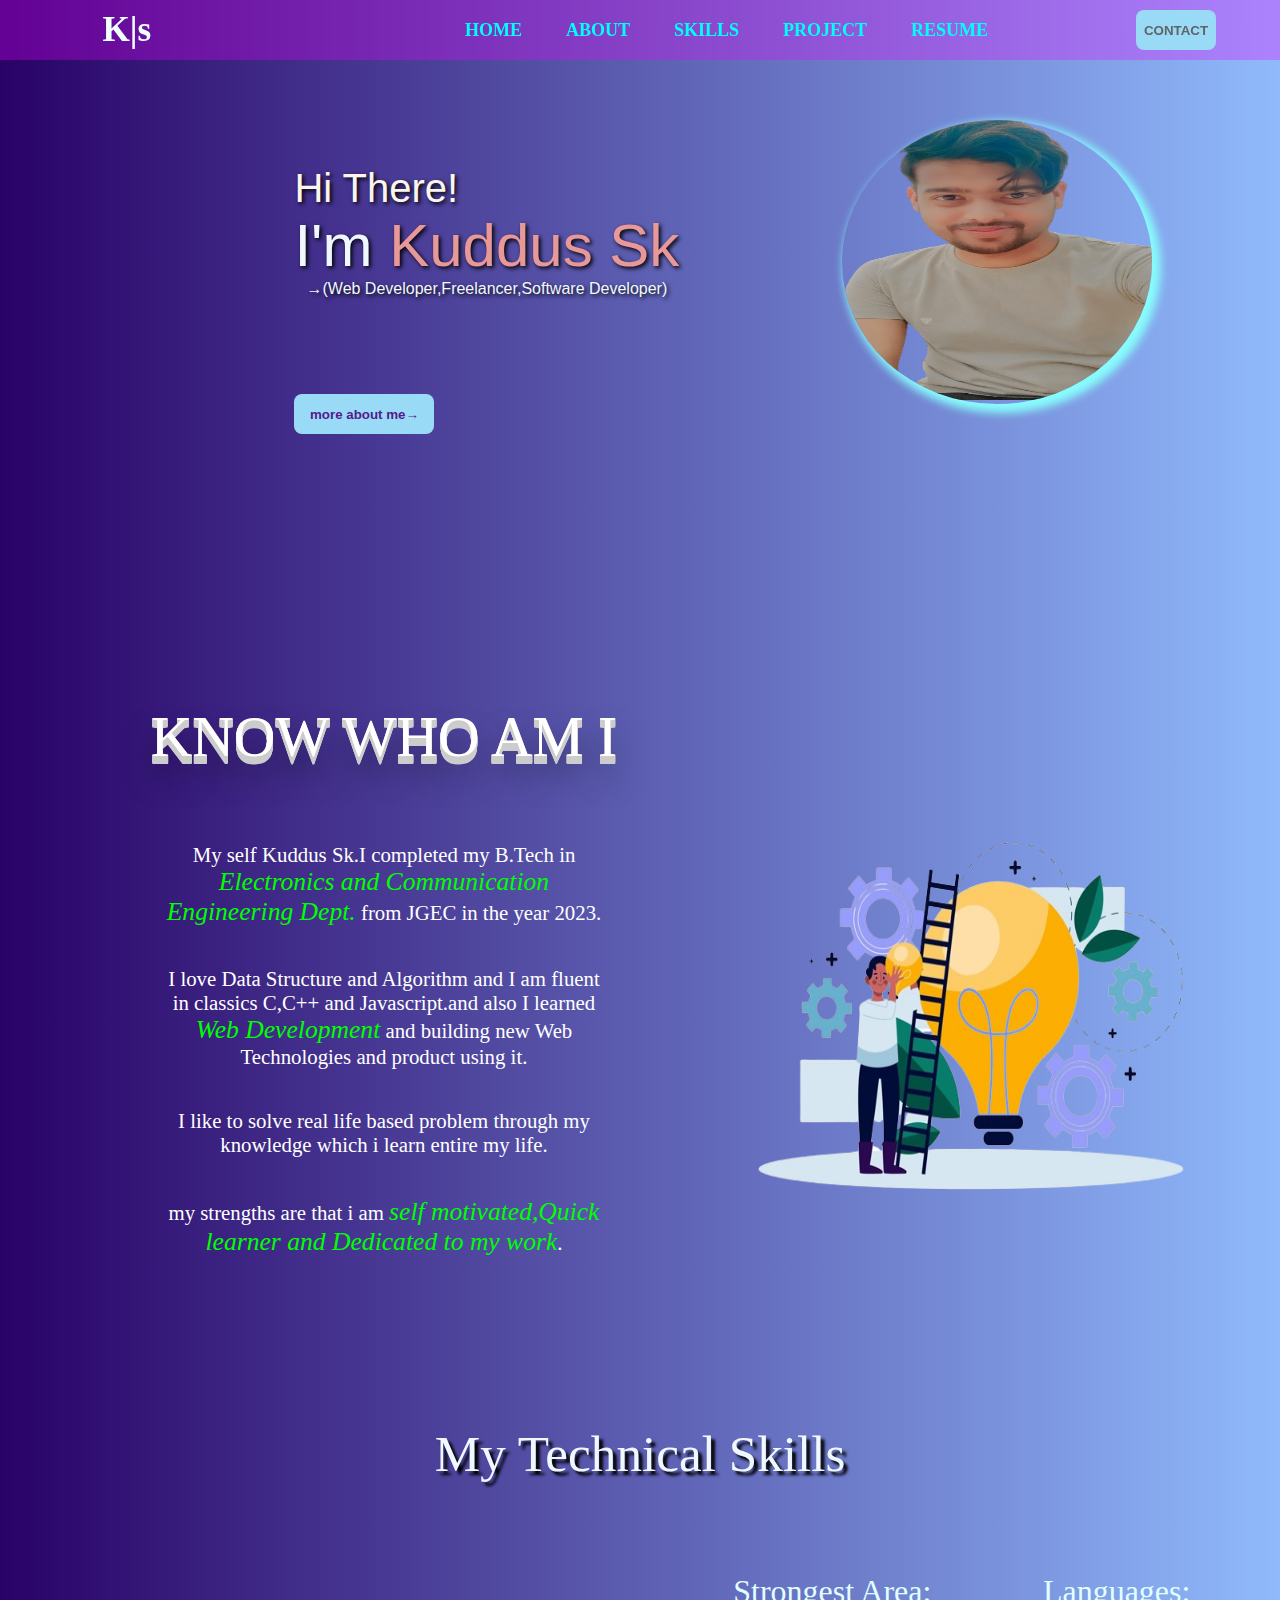
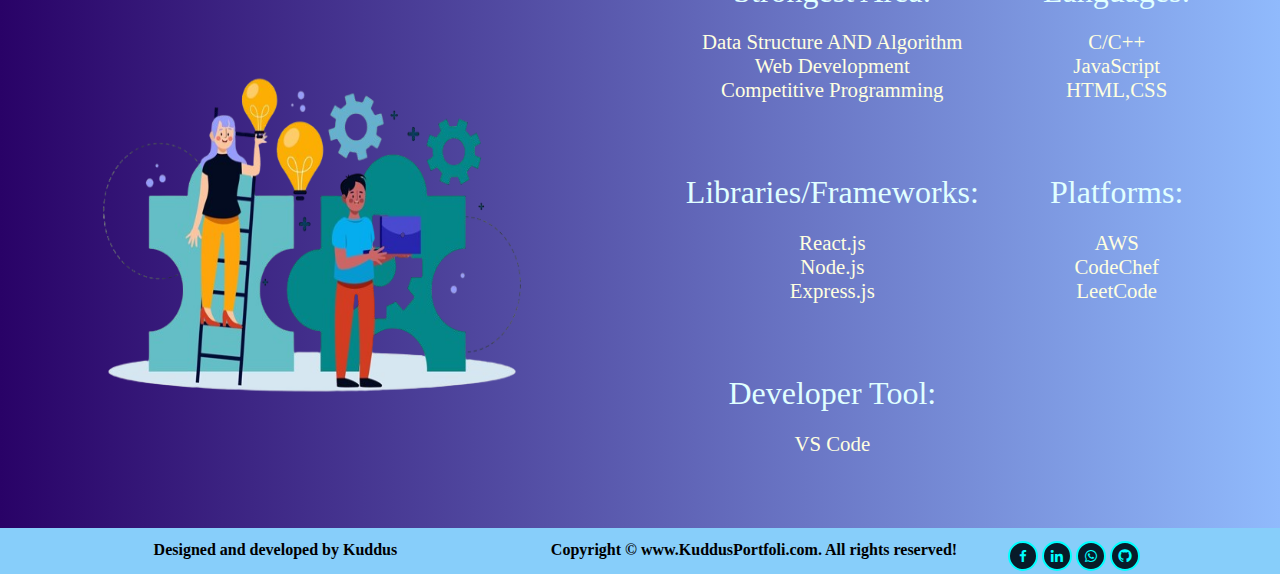
<file: index.html>
<!DOCTYPE html>
<html lang="en">

<head>
    <meta charset="UTF-8">
    <meta name="viewport" content="width=device-width, initial-scale=1.0">
    <link href="https://fonts.googleapis.com/css2?family=Poppins:wght@400;600&display=swap" rel="stylesheet">
    <link rel="stylesheet" href="https://cdnjs.cloudflare.com/ajax/libs/font-awesome/4.7.0/css/font-awesome.min.css">
    <link href='https://unpkg.com/boxicons@2.1.4/css/boxicons.min.css' rel='stylesheet'>
    <link rel="stylesheet" href="style.css">
    <link rel="stylesheet" href="media-queries.css">
    <title>Kuddus Portfolio</title>
</head>

<body>
    <div class="main">
        <header class="container">
            <nav id="nav-main" class="dcdd">
                <div class="nav-left">
                    <div class="logo flex">
                        <a href="#">K|s
                            <!-- <img src="logo.png" alt=""> -->
                        </a>

                    </div>
                </div>
                <div id="checkbtn"><i class="fa fa-bars" id="icon"></i></div>

                <!-- <input type="checkbox" id="check">
                <label for="check" id="checkbtn"><i class="fa fa-bars"></i></label> -->
                <div class="nav-middle">
                    <div id="nav-div">
                        <a href="#home" style="--i:1">Home</a>
                        <a href="#about" style="--i:2">About</a>
                        <a href="#skills" style="--i:3">Skills</a>
                        <a href="project.html" style="--i:4">Project</a>
                        <a href="resume.html" style="--i:5">Resume</a>
                        <a href="mailto:kuddussk19506@gmail.com" id="nav-btn-secondary">CONTACT</a>
                        <!-- <button id="nav-btn-secondary">CONTACT</button> -->
                    </div>
                </div>
                <div class="nav-right">
                    <a href="mailto:kuddussk19506@gmail.com"><button id="nav-btn" class="btn btn-primary">CONTACT</button></a>
                </div>
                <!-- <input type="checkbox" id="check">
                <label for="check" id="checkbtn"><i class="fa fa-bars"></i></label> -->
                <!-- <a href="#" class="nav-toggle hover-link">
                    <i class="fa fa-bars"></i>
                </a> -->
            </nav>
        </header>


        <section id="home">
            <div class="home-about">
                <p>Hi There!</p>
                <p>I'm <b>Kuddus Sk</b></p>
                <p style="text-align: center;">&rarr;(Web Developer,Freelancer,Software Developer)</p>
                <div class="social-icon">
                    <a href="https://www.facebook.com/kuddus.sk.315865" style="--i:6" target="_blank"><i
                            class='bx bxl-facebook'></i></a>
                    <a href="https://www.linkedin.com/in/kuddus-sk-0891231b6/" style="--i:7" target="_blank"><i
                            class='bx bxl-linkedin'></i></i></a>
                    <a href="//wa.me/+917029120950" style="--i:8" target="_blank"><i class='bx bxl-whatsapp'></i></a>
                    <a href="https://github.com/kuddussk" style="--i:9" target="_blank"><i
                            class='bx bxl-github'></i></a>
                </div>
                <button class=" home-btn btn-primary"><a href="">more about me&rarr;</a></button>
            </div>
            <div class="home-img">
                <div>
                    <img src="kuddus.png" alt="" height="280" width="310">
                </div>
            </div>
            <div class="intro">
            </div>
        </section>

        <section id="about">
            <div class="about-text">
                <h1>Know Who am I</h1>
                <p>
                    My self Kuddus Sk.I completed my B.Tech in <em>Electronics and Communication Engineering Dept.</em>
                    from JGEC in the year 2023.
                </p>
                <p>
                    I love Data Structure and Algorithm and I am fluent in classics C,C++ and Javascript.and also I
                    learned <em>Web Development</em> and building new Web Technologies and product using it.
                </p>
                <p>
                    I like to </em>solve real life based problem</em> through my knowledge which i learn entire my life.
                </p>
                <p>
                    my strengths are that i am <em>self motivated,Quick learner and Dedicated to my work</em>.
                </p>

            </div>
            <div class="about-img">
                <img src="who-.png" alt="" height="390" width="490">
            </div>
        </section>

        <section id="skills">
            <div>
                <h1>My Technical Skills
                </h1>
            </div>
            <div class="skill-img">
                <img src="skills.png" alt="" height="380" width="470">
            </div>
            <div class="skill-des">
                <div class="skill-des-item">
                    <h3>Strongest Area:</h3>
                    <ul>
                        <li>Data Structure AND Algorithm</li>
                        <li>Web Development</li>
                        <li>Competitive Programming</li>
                    </ul>
                </div>
                <div class="skill-des-item">
                    <h3>Languages:</h3>
                    <ul>
                        <li>C/C++</li>
                        <li>JavaScript</li>
                        <li>HTML,CSS</li>
                    </ul>
                </div>
                <div class="skill-des-item">
                    <h3>Libraries/Frameworks:</h3>
                    <ul>
                        <li>React.js</li>
                        <li>Node.js</li>
                        <li>Express.js</li>
                    </ul>
                </div>
                <div class="skill-des-item">
                    <h3>Platforms:</h3>
                    <ul>
                        <li>AWS</li>
                        <li>CodeChef</li>
                        <li>LeetCode</li>
                    </ul>
                </div>
                <div class="skill-des-item">
                    <h3>Developer Tool:</h3>
                    <ul>
                        <li>VS Code</li>
                    </ul>
                </div>
            </div>
        </section>
    </div>

    <footer>
        <div class="footer">
            <p>Designed and developed by Kuddus</p>
            <p>Copyright &copy; www.KuddusPortfoli.com. All rights reserved!</p>
            <div class="social-icon-1">
                <a href="https://www.facebook.com/kuddus.sk.315865" target="_blank"><i class='bx bxl-facebook'></i></a>
                <a href="https://www.linkedin.com/in/kuddus-sk-0891231b6/" target="_blank"><i
                        class='bx bxl-linkedin'></i></i></a>
                <a href="//wa.me/+917029120950"><i class='bx bxl-whatsapp'></i></a>
                <a href="https://github.com/kuddussk" target="_blank"><i class='bx bxl-github'></i></a>
            </div>
        </div>
    </footer>

    <script src="index.js">
    // let navMiddle=document.getElementsByClassName("about-text")[0].style.width="100vw";
    // document.getElementById('about').style.background='red';
    </script>
</body>

</html>
</file>
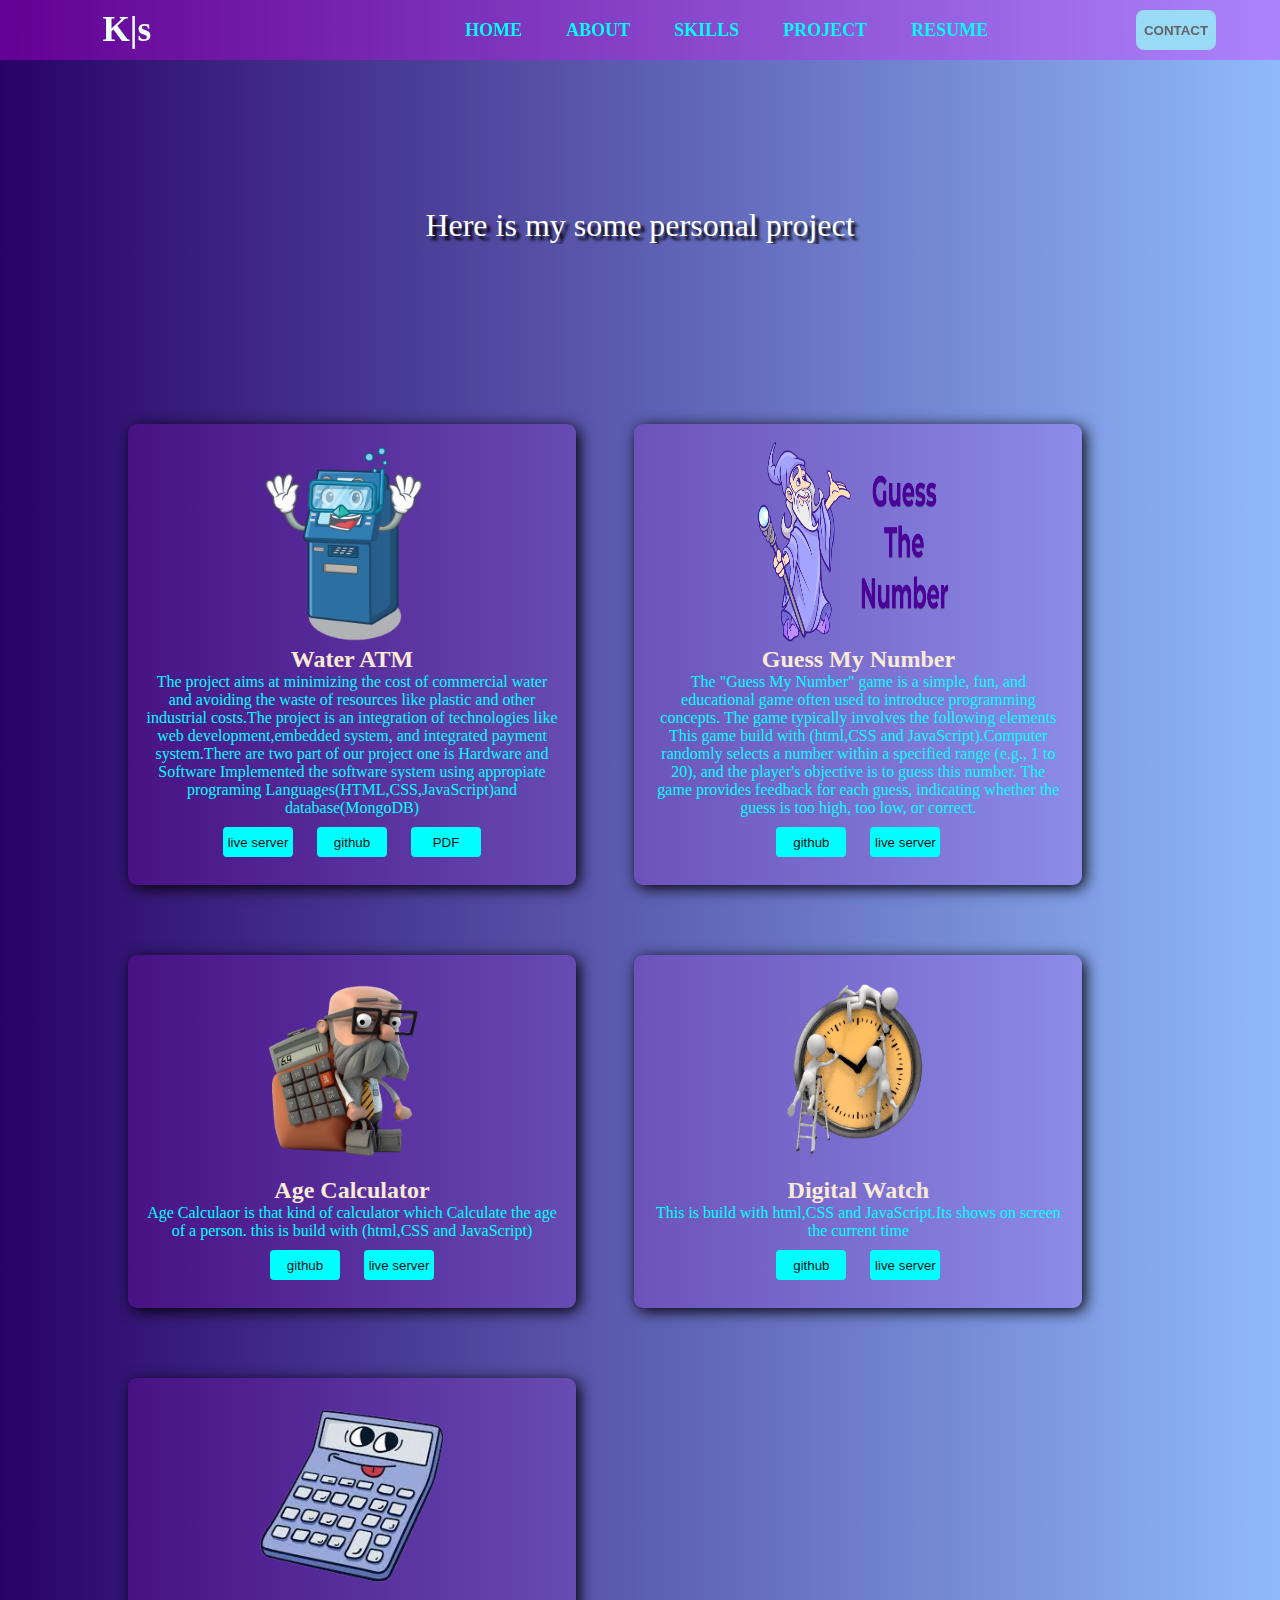
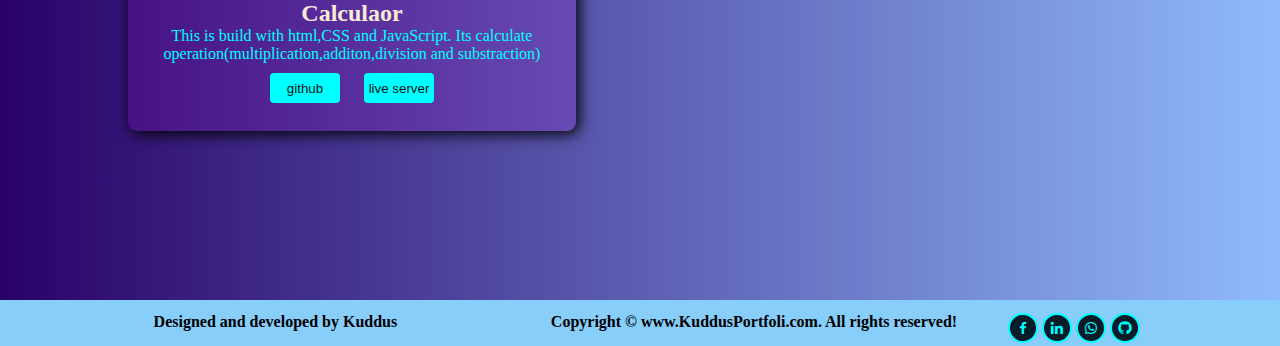
<file: project.html>
<!DOCTYPE html>
<html lang="en">

<head>
    <meta charset="UTF-8">
    <meta name="viewport" content="width=device-width, initial-scale=1.0">
    <link rel="stylesheet" href="project.css">
    <link rel="stylesheet" href="media-queries.css">
    <link rel="stylesheet" href="https://cdnjs.cloudflare.com/ajax/libs/font-awesome/4.7.0/css/font-awesome.min.css">
    <link href='https://unpkg.com/boxicons@2.1.4/css/boxicons.min.css' rel='stylesheet'>
    <title>Kuddus Portfolio project</title>
</head>

<body>
    <div class="main-p">
        <header class="container">
            <nav id="nav-main" class="dcdd">
                <div class="nav-left">
                    <div class="logo flex">
                        <a href="index.html">K|s
                            <!-- <img src="logo.png" alt=""> -->
                        </a>

                    </div>
                </div>
                <div id="checkbtn"><i class="fa fa-bars" id="icon"></i></div>
                <div class="nav-middle">
                    <div id="nav-div">
                        <a href="index.html#home" style="--i:1">Home</a>
                        <a href="index.html#about" style="--i:2">About</a>
                        <a href="index.html#skills" style="--i:3">Skills</a>
                        <a href="project.html" style="--i:4">Project</a>
                        <a href="resume.html" style="--i:5">Resume</a>
                        <a href="mailto:kuddussk19506@gmail.com" id="nav-btn-secondary">CONTACT</a>
                    </div>
                </div>
                <div class="nav-right">
                    <a href="mailto:kuddussk19506@gmail.com"><button id="nav-btn" class="btn btn-primary">CONTACT</button></a>
                </div>
            </nav>
            <h1 class="heading-main">Here is my some personal project</h1>
        </header>
        <div id="project">
            <div class="project-main">
                <div class="project-img">
                    <img src="water-atm-1.png" alt="water atm img" height="200" width="200">
                </div>
                <div class="project-desc">
                    <h2>Water ATM</h2>
                    <p class="project-desc-para">The project aims at minimizing the cost of commercial water and
                        avoiding the waste of resources like plastic and other industrial costs.The project is an
                        integration of technologies like web development,embedded system, and integrated payment
                        system.There are two part of our project one is Hardware and Software Implemented the software
                        system using appropiate programing Languages(HTML,CSS,JavaScript)and database(MongoDB)</p>
                </div>
                <div>
                    <button><a href="https://kuddussk.github.io/waterAtm/" target="_blank">live server</a></button>
                    <button><a href="https://github.com/kuddussk/waterAtm.git" target="_blank">github</a></button>
                    <button><a href="Final Year Project main.pptx" target="_blank">PDF</a></button>
                </div>
            </div>
            <div class="project-main">
                <div class="project-img">
                    <img src="guess.png" alt="jkjbhj" height="200" width="200">
                </div>
                <div class="project-desc">
                    <h2>Guess My Number</h2>
                    <p class="project-desc-para">The "Guess My Number" game is a simple, fun, and educational game often
                        used to introduce programming concepts. The game typically involves the following elements This
                        game build with (html,CSS and JavaScript).Computer randomly selects a number within a specified
                        range (e.g., 1 to 20), and the player's objective is to guess this number. The game provides
                        feedback for each guess, indicating whether the guess is too high, too low, or correct.</p>

                </div>
                <div>
                    <button><a href="https://github.com/kuddussk/Guess_my_number.git" target="_blank">github</a></button>
                    <button><a href="https://kuddussk.github.io/Guess_my_number/" target="_blank">live server</a></button>
                    <!-- <button><a href="">PDF</a></button> -->
                </div>
            </div>
            <div class="project-main">
                <div class="project-img">
                    <img src="age_c-removebg.png" alt="" height="200" width="200">

                </div>
                <div class="project-desc">
                    <h2>Age Calculator</h2>
                    <p class="project-desc-para">Age Calculaor is that kind of calculator which Calculate the age of a
                        person. this is build with (html,CSS and JavaScript) </p>

                </div>
                <div>
                    <button><a href="https://github.com/kuddussk/age_calculator.git" target="_blank">github</a></button>
                    <button><a href=" https://kuddussk.github.io/age_calculator/" target="_blank">live server</a></button>
                    <!-- <button><a href="">PDF</a></button> -->
                </div>
            </div>
            <div class="project-main">
                <div class="project-img">
                    <img src="time-removebg-preview.png" alt="digital watch" height="200" width="200">
                </div>
                <div class="project-desc">
                    <h2>Digital Watch</h2>
                    <p class="project-desc-para">This is build with html,CSS and JavaScript.Its shows on screen the
                        current time</p>
                </div>
                <div>
                    <button><a href="https://github.com/kuddussk/digital-watch.git" target="_blank">github</a></button>
                    <button><a href="https://kuddussk.github.io/digital-watch/" target="_blank">live server</a></button>
                    <!-- <button><a href="">PDF</a></button> -->
                </div>
            </div>
            <div class="project-main">
                <div class="project-img">
                    <img src="calculator.png" alt="Calculaor" height="200" width="200">
                </div>
                <div class="project-desc">
                    <h2>Calculaor</h2>
                    <p class="project-desc-para">This is build with html,CSS and JavaScript. Its calculate
                        operation(multiplication,additon,division and substraction)</p>
                </div>
                <div>
                    <button><a href="https://github.com/kuddussk/calculator.git" target="_blank">github</a></button>
                    <button><a href="https://kuddussk.github.io/calculator/" target="_blank">live server</a></button>
                    <!-- <button><a href="">PDF</a></button> -->
                </div>
            </div>
        </div>

    </div>
    <footer>
        <div class="footer">
            <p>Designed and developed by Kuddus</p>
            <p>Copyright &copy; www.KuddusPortfoli.com. All rights reserved!</p>
            <div class="social-icon-1">
                <a href="https://www.facebook.com/kuddus.sk.315865" target="_blank"><i class='bx bxl-facebook'></i></a>
                <a href="https://www.linkedin.com/in/kuddus-sk-0891231b6/" target="_blank"><i class='bx bxl-linkedin'></i></a>
                <a href="//wa.me/+917029120950"><i class='bx bxl-whatsapp'></i></a>
                <a href="https://github.com/kuddussk" target="_blank"><i class='bx bxl-github'></i></a>
            </div>
        </div>
    </footer>

    <script src="index.js"></script>
</body>

</html>
</file>
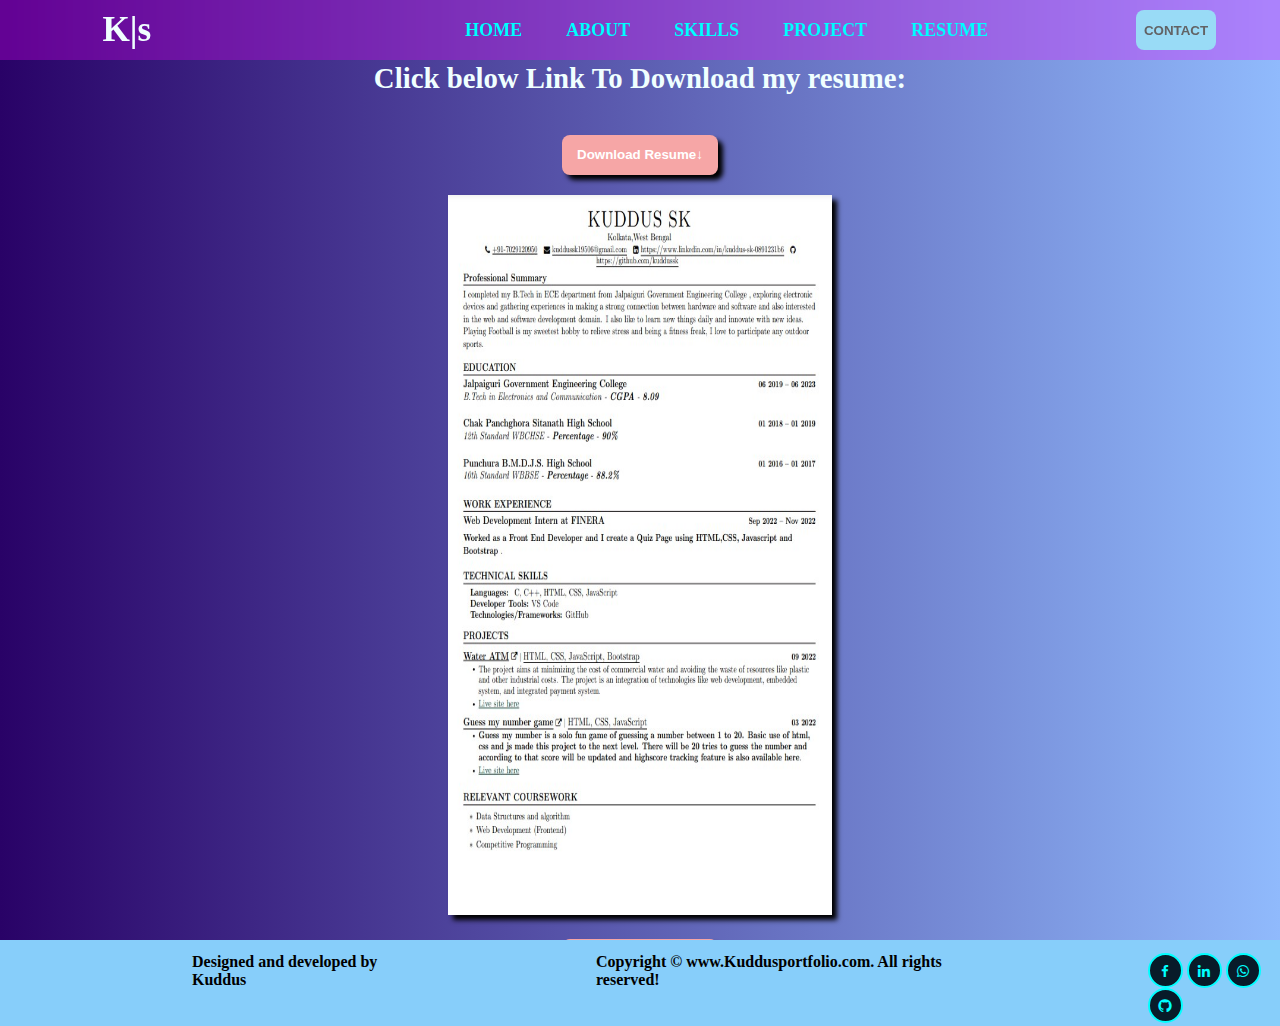
<file: resume.html>
<!DOCTYPE html>
<html lang="en">

<head>
    <meta charset="UTF-8">
    <meta name="viewport" content="width=device-width, initial-scale=1.0">
    <link href='https://unpkg.com/boxicons@2.1.4/css/boxicons.min.css' rel='stylesheet'>
    <link rel="stylesheet" href="resume.css">
    <link rel="stylesheet" href="media-queries.css">
    <link rel="stylesheet" href="https://cdnjs.cloudflare.com/ajax/libs/font-awesome/4.7.0/css/font-awesome.min.css">
    <title>My CV</title>
</head>

<body>
    <div class="main">
        <header class="container">
            <nav id="nav-main" class="dcdd">
                <div class="nav-left">
                    <div class="logo flex">
                        <a href="index.html">K|s
                            <!-- <img src="logo.png" alt=""> -->
                        </a>

                    </div>
                </div>
                <div id="checkbtn"><i class="fa fa-bars" id="icon"></i></div>
                <div class="nav-middle">
                    <div id="nav-div">
                        <a href="index.html#home" style="--i:1">Home</a>
                        <a href="index.html#about" style="--i:2">About</a>
                        <a href="index.html#skills" style="--i:3">Skills</a>
                        <a href="project.html" style="--i:4">Project</a>
                        <a href="resume.html" style="--i:5">Resume</a>
                        <a href="mailto:kuddussk19506@gmail.com" id="nav-btn-secondary">CONTACT</a>
                    </div>
                </div>
                <div class="nav-right">
                    <a href="mailto:kuddussk19506@gmail.com"><button id="nav-btn" class="btn btn-primary">CONTACT</button></a>
                </div>
            </nav>
        </header>

        <div class="container-2">
            <div class="resume-link">
                <p id="link-text">Click below Link To Download my resume:</p>
                <button class="btn-primary"><a href="my_main_resume.pdf">Download Resume&darr;</a></button>
            </div>
            <div class="resume-img">
                <img src="resume1.jpg" alt="resume">
            </div>
            <!-- <object data="/my_main_resume.pdf" type="" class="pdf" width="600"height="1000"></object> -->
            <div class="resume-link">
                <!-- <p>Click below Link To Download my resume:</p> -->
                <button class="btn-primary"><a href="my_main_resume.pdf">Download Resume&darr;</a></button>
            </div>

        </div>
    </div>
    <footer>
        <div class="footer">
            <p>Designed and developed by Kuddus</p>
            <p>Copyright &copy; www.Kuddusportfolio.com. All rights reserved!</p>
            <div class="social-icon-1">
                <a href="https://www.facebook.com/kuddus.sk.315865" target="_blank"><i class='bx bxl-facebook'></i></a>
                <a href="https://www.linkedin.com/in/kuddus-sk-0891231b6/" target="_blank"><i
                        class='bx bxl-linkedin'></i></i></a>
                <a href="//wa.me/+917029120950"><i class='bx bxl-whatsapp'></i></a>
                <a href="https://github.com/kuddussk" target="_blank"><i class='bx bxl-github'></i></a>
            </div>
        </div>
    </footer>
    <script src="index.js"></script>
</body>

</html>
</file>
<file: style.css>
@import 'utility.css';
:root{
    --bg-color:#6f42c1;
}
*{
    margin: 0;
    padding:0;
    box-sizing: border-box;
}
html{
    scroll-behavior: smooth;
}
body{
    font-family:'Poppins' sans-serif;
    
}
.main{
    background: linear-gradient(to right,#290267,#90bafc);
    overflow: hidden;
    height: 100%;
}
.container{
    overflow: hidden; 
}

#nav-main{
    display: flex;
    position: fixed; 
    align-items: center; 
    top:0px; 
    height: 60px;
    min-width:100%;
    background-color: rgb(235,0,255,0.11);
    backdrop-filter: blur(10px);
    z-index: 1;
    animation: slideLeft 1s ease forwards;
}
 #nav-main::before{ 
    content: " ";
    background-color:rgb(235,0,255,0.11);
    position: absolute;
    top: 0px;
    left: 0px;
    height: 100%;
    width: 100%;
    z-index: -1;
    opacity: 1;
    backdrop-filter: blur(100px);

 }
.nav-left{
    margin-right:auto;
    margin-left:8vw; 
    text-align: center;
}
.logo{
    text-align: center;
}
.logo a{
    text-decoration: none;
    color: azure;
    font-weight: 900;
    font-size: 2.2rem;
    
}
.logo a:hover{
    color: aqua;
    background-color: transparent;
    text-transform: lowercase;
}
.nav-middle div a{
    margin:0 20px;
    text-decoration: none;
    text-transform: uppercase;
    margin-top: 50px;
    color: aqua;
    font-weight: bold;
    font-size: large;
    animation: slideRight 1s ease forwards;
    animation-delay: calc(.1s*var(--i));
}
.nav-middle div a:hover{
    color: white;
    text-transform: inherit;

}
.nav-right{
    margin-left:10%;
    margin-right: 5%;

}

 /* if the input type checked button work  */
 /*#check:checked +label+div{
    left: 0;
}  */
#checkbtn{
    display: none;
    color: white;
    margin-right: 26px;
    font-size: 30px;
    cursor: pointer;
       
}

#checkbtn:hover{
    color: #6c3939;
}
#nav-btn-secondary{
    display: none;
}



                           /* home section */



.home-img{
    float:right;
    height: 35%;
    margin-top: 120px;
    border-radius: 50%;
    box-shadow: 5px 5px 8px 4px rgb(136, 252, 252);
    overflow: hidden;
    margin-right: 10%;
   
}
.home-about{
    margin-top: 13%;
    margin-left: 23%;
    display: inline-block;
   
}
.home-about p{
    font-family: sans-serif;
    color: aliceblue;
    text-shadow:2px 2px 4px #000000;
    animation:slideRight 1s ease forwards;
}
.home-about p:nth-child(1){
    font-size: 40px;
    color:rgb(252, 245, 238);
}
.home-about p:nth-child(2){
    font-size: 60px;
}
.home-about p b{
    color:rgb(233, 152, 152);
    font-weight: lighter;
}
.social-icon a {
    display: inline-flex;
    justify-content: center;
    align-items: center;
    width: 40px;
    height: 40px;
    background: transparent;
    border: 2px solid #0ef;
    border-radius: 50%;
    font-size: 20px;
    text-decoration: none;
    color: #0ef;
    margin: 28px 14px 28px 0 ;
    box-shadow: 4px 3px 0 rgb(11, 15, 21);
    background-color:  #081b29;
    transition: .5s ease;
    opacity: 0;
    animation: slideLeft 1s ease forwards;
    animation-delay: calc(.1s*var(--i));
}
.social-icon a:hover{
    background: #0ef;
    color: #081b29;
    box-shadow: 0 0 20px #0ef;
}
@keyframes slideLeft{
    0%{
        transform: translateX(100px);
        opacity: 0;
    }
    100%{
        transform: translateX(0px);
        opacity: 1;
    }
    
}
@keyframes slideRight{
    0%{
        transform: translateX(-100px);
        opacity: 0;
    }
    100%{
        transform: translateX(0px);
        opacity: 1;
    }
    
}
.home-btn{
    width: 140px;
    height: 40px;
}
.home-btn a{
    text-decoration: none;
}



                                /* about section */

#about{
    min-height: 720px;
   margin-top: 270px;
}
.about-text{
    float: left;
    text-align: center;
    display:flex;
    flex-direction: column;
    width: 38vw;
    margin-left: 11vw;
    align-items: center;
    
}
.about-text h1{
    color: white;
    font-size: 3.6em;
    text-transform: uppercase;
    font-weight: lighter;
    margin-bottom: 6vh;
    text-shadow: 0 1px 0 #ccc, 0 1.4px 0 #ccc, 
    0 1.8px 0 #ccc, 0 2.2px 0 #ccc,
    0 2.6px 0 #ccc, 0 3px 0 #ccc,
    0 3.4px 0 #ccc, 0 3.8px 0 #ccc,
    0 4.2px 0 #ccc, 0 4.6px 0 #ccc,
    0 5px 0 #ccc, 0 5.4px 0 #ccc, 
    0 5.8px 0 #ccc, 0 6.2px 0 #ccc,
    0 6.6px 0 #ccc, 0 7px 0 #ccc,  
    0 7.4px 0 #ccc, 0 7.8px 0 #ccc,

    0 20px 30px rgba(0, 0, 0, 0.5);
}
.about-text p{
    color: white;
    font-size: 1.3rem;
    margin: 20px;
}
.about-text p:hover{
    color: rgb(14, 197, 243);
    font-style: oblique;
}
.about-text p em{
    color: lime;
    font-size:1.6rem; ;
}
.about-img{
    float: right;
    overflow: hidden;
    height: 100%;
    width: auto;
    margin-right: 5vw;
    margin-top: 13vh;
}

                                    /* skills */
#skills{
    text-align: center;
   
}
 #skills h1{
    font-size: 3.2rem;
    color: aliceblue;
    font-weight: lighter;
    text-shadow: 4px 4px 3px black;
}
.skill-img{
    float: left;
    margin-top: 18vh;
    margin-left: 6vw;
}
.skill-des{
    float: right;
    margin-right:7vw;
    margin-top: 10vh;
    display: grid;
    column-gap: 5vw;
    grid-template-columns: auto auto;
}

.skill-des-item {
    margin-bottom: 8vh;
    text-align: center;

}
.skill-des-item h3{
    color:lightcyan;
    font-size: 2rem;
    font-weight: lighter;
    margin-bottom: 20px;
}
.skill-des-item ul li{
    list-style: none;
    color:lightyellow;
    font-size: 1.3rem;
} 
.nav-middle.active{
    left: 0;
}
</file>
<file: media-queries.css>
@media screen and  (max-width:1115px) {
    .nav-left{
        margin-left: 3px;
    }
    
 .nav-middle div a{
    margin: 0 16px;
    font-size: 1.05rem;
 }
    .nav-right{
        margin-left: 2%;
    }
    #home{
        margin-top: 80px;
    }
    .home-about{
        margin-left: 6%;
    }
    .home-about p:nth-child(1){
        font-size: 25px;
    }
    .home-about p:nth-child(2){
        font-size: 36px;
    }
    .home-img img{
        height: 200px;
        width: 250px;
    }

    /* about */
    #about{
        min-height: 655px;
    }
    .about-text h1{
        font-size: 2.25rem;
    }
    .about-text p{
        font-size: 1.1rem;
        margin: 15px;

    }
    .about-text p em{
        font-size: 1.1rem;
    }
    .about-img{
        margin-right: 3vw;
        margin-top: 20vh;
    }
    .about-img img{
        height: 300px;
        width: 367px;
    }

    /* skills */

    #skills h1{
        font-size: 2.3rem;
    }
    .skill-img{
        margin-top: 25vh;
    }
    .skill-img img{
        height: 390px;
        width: 410px;
    }
    .skill-des{
        margin-right: 5vw;
        display: inline-block;
    }
    .skill-des-item h3{
        font-size:1.7rem ;
    }
    .skill-des-item ul li{
        font-size: 1.15rem;
    }

    /* footer */
    .footer{
        text-align: center;
    }
    .footer p {
        margin-left: 4vw;
        font-weight: normal;
        text-align: center;
    }
    .social-icon-1 a i {
        height: 25px;
        width: 25px;
    }
}

@media screen and (max-width: 772px) {
    
    #checkbtn{
        display: block;
    }
    .nav-right{
        display: none;
    }
    #nav-btn-secondary{
        display: block;
        

    }
    .nav-middle{
        width: 110%;
        height: 293px;
        /* background-color: rgb(13, 13, 59); */
        background-color: #5b2fa3;
        /* background-color: rgba(76, 2, 81, 0.11); */
        display: block;
        position:fixed;
        top: 60px;
        /* right:-112%; */
        left: -110%;
        box-shadow: 0 2px 8px #5b2fa3;
        transition: 0.6s;
        /* background-color: blueviolet; */
    }
    .nav-middle div a{
        display: block;
        text-align: center;
        padding: 15px;
    }

    #home{
        margin-top: 80px;
    }
    .home-about{
        margin-left: 3%;
    }
    .home-about p:nth-child(1){
        font-size: 20px;
    }
    .home-about p:nth-child(2){
        font-size: 28px;
    }
    .home-about p:nth-child(3){
        font-size: 10px;
        width: 180px;
        /* text-align: end; */

    }
    .home-img img{
        height: 100px;
        width: 150px;
    }
    .social-icon a{
        width: 35px;
        height: 35px;
    }
    .home-btn{
        width: 130px;
        height: 30px;
    }

    /* about */
    #about{
        margin-top: 30vh;
        min-height: 700px;
        /* border: 2px solid red; */
        overflow: hidden;
    }
    .about-text{
        margin-left: 4vw;
    }
    .about-text h1{
        font-size: 2rem;
    }
    .about-text p{
        font-size: 1rem;
        margin: 12px;

    }
    .about-text p em{
        font-size: 1rem;
    }
    .about-img{
        float: none;
        margin-left: 48vw;
        margin-top: 27vh;
    }
    .about-img img{
        height: 200px;
        width: 260px;
    }

    /* skills */

    #skills h1{
        font-size: 2rem;
    }
    .skill-img{
        float: none;
        margin-top: 25vh;
    }
    .skill-img img{
        height: 390px;
        width: 410px;
    }
    .skill-des{
        display: grid;
        column-gap: 5vw;
        grid-template-columns: auto auto;
        float: none;
    }
    .skill-des-item h3{
        font-size:1.5rem ;
    }
    .skill-des-item ul li{
        font-size: 1rem;
    }

    /* project section */

    .main-p{
        height:2800px;
    }
    #project{
        grid-template-columns: 50%;
        left: 19vw;
    }
    .project-main{
        max-width: none;
        width: 400px;

    }
    .project-main:hover{
        max-width: none;
        box-shadow: 0 0 17px  black;
        transform: rotate(1deg);
        
    }
    .footer{
        display: block;
        text-align: center;
    }
    .footer p{
        margin-bottom: 6px;
    }


    /* footer 
    .footer{
        text-align: center;
    }
    .footer p {
        margin-left: 4vw;
        font-weight: normal;
        text-align: center;
    }
    .social-icon-1 a i {
        height: 25px;
        width: 25px;
    } */
}
@media  screen and (max-width: 610px) {
    #project{
        left: 10vw;
    }
    .project-main{
        width: 81vw;

    }
    .main-p{
        height:3150px;
    }
    .resume-img img{
        width: 80%;
    }
}

@media screen and (max-width:430px) {
    .resume-img img{
        width: 80%;
    }
    .main-p{
        height:3150px;
    }
    #home{
        margin-top: 194px;
    }
    .home-about{
        /* text-align: center; */
        margin-left: 25%;
    }
    /* .home-about p:nth-child(1){
        font-size: 20px;
    }
    .home-about p:nth-child(2){
        font-size: 28px;
    }
    .home-about p:nth-child(3){
        font-size: 10px;
        width: 180px;
        text-align: end; */

    
    .home-img{
        
        margin-top: -360px;
        margin-right:34%;
    }
    .home-img img{
        height: 95px;
        width: 112px;
    }
    .social-icon a{
        width: 30px;
        height: 30px;
    }
    .home-btn{
        width: 120px;
        height: 25px;
    }

    /* about */
    #about{
        margin-top: 30vh;
        min-height: 700px;
         /* border: 2px solid red;  */
        overflow: hidden;
    }
    .about-text{
        margin-left: 2vw;
        float: none;
        /* border: 2px solid red; */
        width: 100%;
        margin-right: 2vw;
    }
    .about-text h1{
        font-size: 1.8rem;
    }
    /* .about-text p{
        font-size: 1rem;
        margin: 12px;

    } */
    /* .about-text p em{
        font-size: 1rem;
    } */
    .about-img{
        /* text-align: center; */
        float:none;
        overflow: visible;
        /* padding-right: 80px; */
        margin-left: 13vw;
        margin-top: 10vh;
    }
    .about-img img{
        float:none;
        height: 200px;
        width: 250px;
        /* margin-right: 50vw; */
        /* padding-right: 10vw; */
    }

    /* skills */

    #skills{
        margin-top: 100px;
    }
    #skills h1{
        font-size: 1.5rem;
    }
    .skill-img{
        float: none;
        margin-top: 15vh;
        overflow: visible;
        margin-right:3vw ;
    }
    .skill-img img{
        height: 290px;
        width: 310px;
    }
    .skill-des{
        display: grid;
        column-gap: 5vw;
        grid-template-columns: auto auto;
        float: none;
    }
    .skill-des-item h3{
        font-size:1.3rem ;
    }
    .skill-des-item ul li{
        font-size: 1rem;
    }

    
}
</file>
<file: project.css>
@import 'style.css';
@import 'utility.css';
*{
    margin: 0;
    padding: 0;
    box-sizing: border-box;
}
.main-p{
    background: linear-gradient(to right,#290267,#90bafc);
    overflow: hidden;
    height: 1900px;
}
.heading-main{
    margin-top: 23vh;
    text-align: center;
    color: #fff;
    font-weight: lighter;
    text-shadow: 4px 4px 3px black;
}
#project{
    position: relative;
    top: 20vh;
    display: grid;
    grid-template-columns: 38% 40%;
    text-align: center;
    left: 10vw;
    gap:20px;

}
.project-main{
    /* border: 2px solid rgb(23, 26, 174); */
    margin-bottom: 50px;
    /* max-height:500px; */
    max-width: 35vw;
    padding: 18px;
    /* background: rgb(59, 61, 60); */
    background:rgb(235,0,255,0.11);
    margin-right: 30px;
    overflow:hidden;
    box-shadow: 3px 3px 15px black;
    transition: max-width 1s ; 
    border-radius: 9px;
    
   
}
.project-main:hover{
    max-width: 36vw;
    box-shadow: 0 0 17px  black;
    transform: rotate(1deg);
    
}
.project-desc h2{
    color: antiquewhite;
}
.project-desc-para{
    color: cyan;
}
.project-main button{
    margin: 10px;
    width: 70px;
    height: 30px;
    border-radius: 4px;
    border: none;
    background-color: aqua;
}
.project-main button:hover{
    color: #fff;
    box-shadow: 0 0 8px aqua;
    transform: rotate(3deg);
}
.project-main button a{
    text-decoration: none;
    color: rgb(18, 17, 17);
}
.project-main button a:hover{
    color: blueviolet;
    text-transform: capitalize;
    
}
</file>
<file: resume.css>
@import 'utility.css';
@import 'style.css';
*{
    margin: 0;
    padding: 0;
    box-sizing: border-box;
}
.main{
    width: 100%;
}

.container-2{
    /* background: linear-gradient(140deg,#290267,#90bafc);    */
    height: 940px;
    display:flex;
    text-align: center;
    justify-content: center;
    flex-direction: column;
    overflow: hidden;
    /* position: relative; */
    width: 100%;
    /* top: 60px; */

}
#link-text{
    padding-top:100px;
    margin: 20px;
    font-size:1.8rem;
    font-weight: bolder;
    color: azure;
}
.resume-link button{ 

    margin: 20px;
    width: 9.8rem;
    background-color: rgb(246, 166, 166);
    box-shadow: 5px 5px 5px black;
}
.resume-link button a{
    text-decoration: none;
    color: white;
}
.resume-img img{
    height:80vh;
    width: 30vw;
    box-shadow: 5px 5px 5px black;
    overflow: hidden;
}
.footer{
    display: flex;
    /* height: 8vh; */
    /* text-align: center; */
    /* font-weight: bold; */
    padding-top: 13px;
    background-color:lightskyblue;
    backdrop-filter: blur(10px);
    
}
.footer p{
    margin-left: 15vw;
    font-weight: bold;
}
.social-icon-1{
    /* position: relative;
    border: 2px solid red; */
    margin-left: 15vw;
}
.social-icon-1 a i{
    display: inline-flex;
    height: 35px;
    width: 35px;
    border: 2px solid aqua;
    border-radius: 50%;
    justify-content: center;
    align-items: center;
    /* box-shadow: 4px 3px 0 rgb(11, 15, 21); */
    background-color:  #081b29;
    color: aqua;
    
}
</file>
